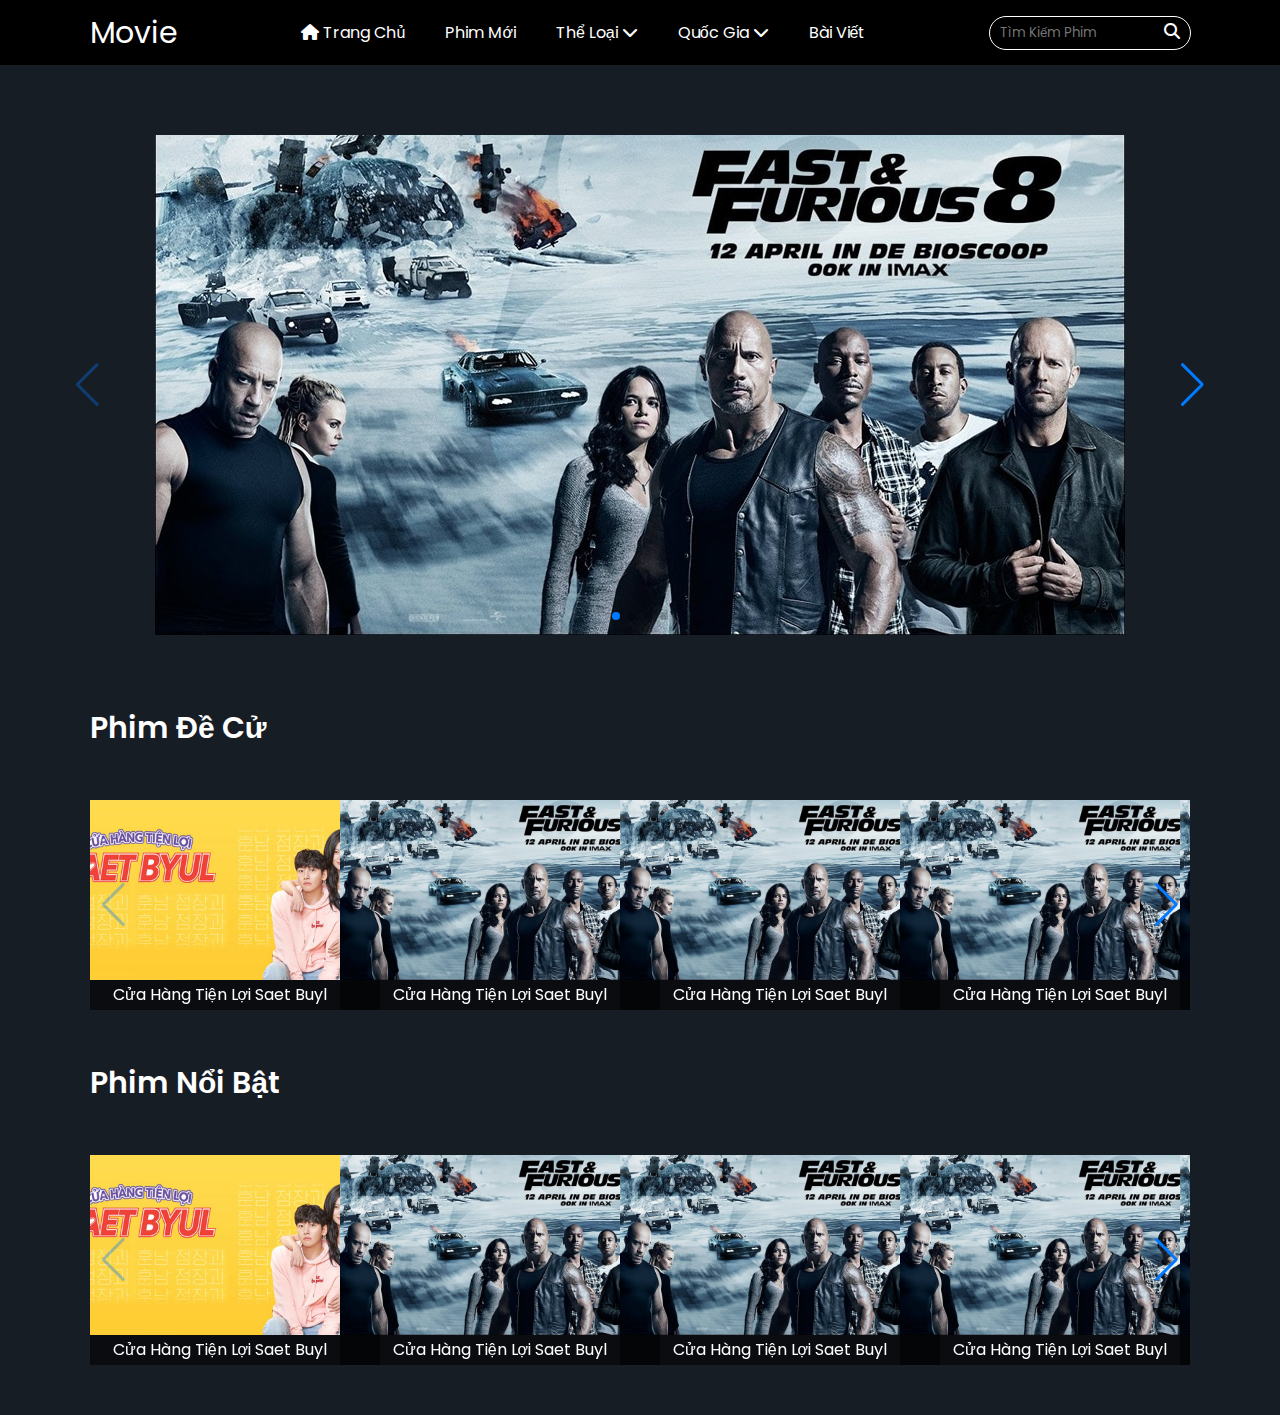
<file: index.html>
<!DOCTYPE html>
<html lang="vi">
<head>
    <meta charset="UTF-8">
    <meta name="viewport" content="width=device-width, initial-scale=1.0">
    <title>Document</title>
    <link rel="stylesheet" href="/css/style.css">
    <link rel="stylesheet" href="/css//responsive.css">
    <link rel="stylesheet" href="https://cdnjs.cloudflare.com/ajax/libs/font-awesome/6.4.2/css/all.min.css"/>
    <link rel="stylesheet" href="https://cdn.jsdelivr.net/npm/swiper@10/swiper-bundle.min.css" />
</head>
<body>
    <header id="header">
        <a id="logo" href="index.html">Movie</a>
        <nav class="navbar">
            <ul class="navbar__menu">
                <li><a href="#trangchu"><i class="fa-solid fa-house"></i> trang chủ</a></li>
                <li><a href="#phimmoi">phim mới</a></li>
                <li><a href="#theloai">thể loại <i class="fa-solid fa-chevron-down"></i></a></li>
                <li><a href="#theloai">quốc gia <i class="fa-solid fa-chevron-down"></i></a></li>
                <li><a href="news.html">bài viết</a></li>
            </ul>
        </nav>
        <div class="form">
            <form class="form__search">
                <div class="form__search-block">
                    <input class="form__search-input" type="text" placeholder="Tìm kiếm phim">
                    <i class="fa-solid fa-magnifying-glass"></i>
                </div>
            </form>
        </div>
    </header>
    <main>
        <section class="container__banner">
            <div class="swiper mySwiper">
                <div class="swiper-wrapper">
                    <div class="swiper-slide">
                        <img src="/img/banner/poster-phim-hanh-dong.jpg" alt=""
                            srcset="/img/banner/poster-phim-hanh-dong.jpg">
                    </div>
                    <div class="swiper-slide">
                        <img src="/img/banner/poster-phim-hanh-dong.jpg" alt=""
                            srcset="/img/banner/poster-phim-hanh-dong.jpg">
                    </div>
                    <div class="swiper-slide">
                        <img src="/img/banner/poster-phim-hanh-dong.jpg" alt=""
                            srcset="/img/banner/poster-phim-hanh-dong.jpg">
                    </div>
                    <div class="swiper-slide">
                        <img src="/img/banner/poster-phim-hanh-dong.jpg" alt=""
                            srcset="/img/banner/poster-phim-hanh-dong.jpg">
                    </div>
                </div>
                <div class="swiper-button-next"></div>
                <div class="swiper-button-prev"></div>
                <div class="swiper-pagination"></div>
            </div>
        </section>

        <section class="container__movie">
            <div class="container__movie-item">
                <h2 class="container__movie-phim-noi-bat" style="font-weight: 600;">Phim Đề Cử</h2>
                <div class="swiper mySlideMovie">
                    <div class="swiper-wrapper">
                        <div class="swiper-slide">
                            <a href="detail.html">
                                <div class="scale">
                                    <img src="/img/movie/1.jpg" alt=""
                                        srcset="/img/movie/1.jpg">
                                </div>
                                <div class="movie-title">
                                    <p>Cửa hàng tiện lợi Saet Buyl</p>
                                </div>
                            </a>
                        </div>
                        <div class="swiper-slide">
                            <a href="detail.html">
                                <div class="scale">
                                    <img src="/img/banner/poster-phim-hanh-dong.jpg" alt=""
                                        srcset="/img/banner/poster-phim-hanh-dong.jpg">
                                    </div>
                                <div class="movie-title">
                                    <p>Cửa hàng tiện lợi Saet Buyl</p>
                                </div>
                            </a>
                        </div>
                        <div class="swiper-slide">
                            <a href="detail.html">
                                <div class="scale">
                                    <img src="/img/banner/poster-phim-hanh-dong.jpg" alt=""
                                        srcset="/img/banner/poster-phim-hanh-dong.jpg">
                                    </div>
                                <div class="movie-title">
                                    <p>Cửa hàng tiện lợi Saet Buyl</p>
                                </div>
                            </a>
                        </div>
                        <div class="swiper-slide">
                            <a href="detail.html">
                                <div class="scale">
                                    <img src="/img/banner/poster-phim-hanh-dong.jpg" alt=""
                                        srcset="/img/banner/poster-phim-hanh-dong.jpg">
                                    </div>
                                <div class="movie-title">
                                    <p>Cửa hàng tiện lợi Saet Buyl</p>
                                </div>
                            </a>
                        </div>
                        <div class="swiper-slide">
                            <a href="detail.html">
                                <div class="scale">
                                    <img src="/img/banner/poster-phim-hanh-dong.jpg" alt=""
                                        srcset="/img/banner/poster-phim-hanh-dong.jpg">
                                    </div>
                                <div class="movie-title">
                                    <p>Cửa hàng tiện lợi Saet Buyl</p>
                                </div>
                            </a>
                        </div>
                        <div class="swiper-slide">
                            <a href="detail.html">
                                <div class="scale">
                                    <img src="/img/banner/poster-phim-hanh-dong.jpg" alt=""
                                        srcset="/img/banner/poster-phim-hanh-dong.jpg">
                                    </div>
                                <div class="movie-title">
                                    <p>Cửa hàng tiện lợi Saet Buyl</p>
                                </div>
                            </a>
                        </div>
                    </div>
                    <div class="swiper-button-next"></div>
                    <div class="swiper-button-prev"></div>
                </div>
            </div>
            <div class="container__movie-item">
                <h2 class="container__movie-phim-noi-bat" style="font-weight: 600;">Phim Nổi Bật</h2>
                <div class="swiper mySlideMovie">
                    <div class="swiper-wrapper">
                        <div class="swiper-slide">
                            <a href="detail.html">
                                <div class="scale">
                                    <img src="/img/movie/1.jpg" alt=""
                                        srcset="/img/movie/1.jpg">
                                </div>
                                <div class="movie-title">
                                    <p>Cửa hàng tiện lợi Saet Buyl</p>
                                </div>
                            </a>
                        </div>
                        <div class="swiper-slide">
                            <a href="detail.html">
                                <div class="scale">
                                    <img src="/img/banner/poster-phim-hanh-dong.jpg" alt=""
                                        srcset="/img/banner/poster-phim-hanh-dong.jpg">
                                    </div>
                                <div class="movie-title">
                                    <p>Cửa hàng tiện lợi Saet Buyl</p>
                                </div>
                            </a>
                        </div>
                        <div class="swiper-slide">
                            <a href="detail.html">
                                <div class="scale">
                                    <img src="/img/banner/poster-phim-hanh-dong.jpg" alt=""
                                        srcset="/img/banner/poster-phim-hanh-dong.jpg">
                                    </div>
                                <div class="movie-title">
                                    <p>Cửa hàng tiện lợi Saet Buyl</p>
                                </div>
                            </a>
                        </div>
                        <div class="swiper-slide">
                            <a href="detail.html">
                                <div class="scale">
                                    <img src="/img/banner/poster-phim-hanh-dong.jpg" alt=""
                                        srcset="/img/banner/poster-phim-hanh-dong.jpg">
                                    </div>
                                <div class="movie-title">
                                    <p>Cửa hàng tiện lợi Saet Buyl</p>
                                </div>
                            </a>
                        </div>
                        <div class="swiper-slide">
                            <a href="detail.html">
                                <div class="scale">
                                    <img src="/img/banner/poster-phim-hanh-dong.jpg" alt=""
                                        srcset="/img/banner/poster-phim-hanh-dong.jpg">
                                    </div>
                                <div class="movie-title">
                                    <p>Cửa hàng tiện lợi Saet Buyl</p>
                                </div>
                            </a>
                        </div>
                        <div class="swiper-slide">
                            <a href="detail.html">
                                <div class="scale">
                                    <img src="/img/banner/poster-phim-hanh-dong.jpg" alt=""
                                        srcset="/img/banner/poster-phim-hanh-dong.jpg">
                                    </div>
                                <div class="movie-title">
                                    <p>Cửa hàng tiện lợi Saet Buyl</p>
                                </div>
                            </a>
                        </div>
                    </div>
                    <div class="swiper-button-next"></div>
                    <div class="swiper-button-prev"></div>
                </div>
            </div>
        </section>
    </main>

    <script src="https://cdn.jsdelivr.net/npm/swiper@10/swiper-bundle.min.js"></script>
    <script src="/js/slide.js"></script>
    <script src="/js/movie.js"></script>
</body>
</html>
</file>
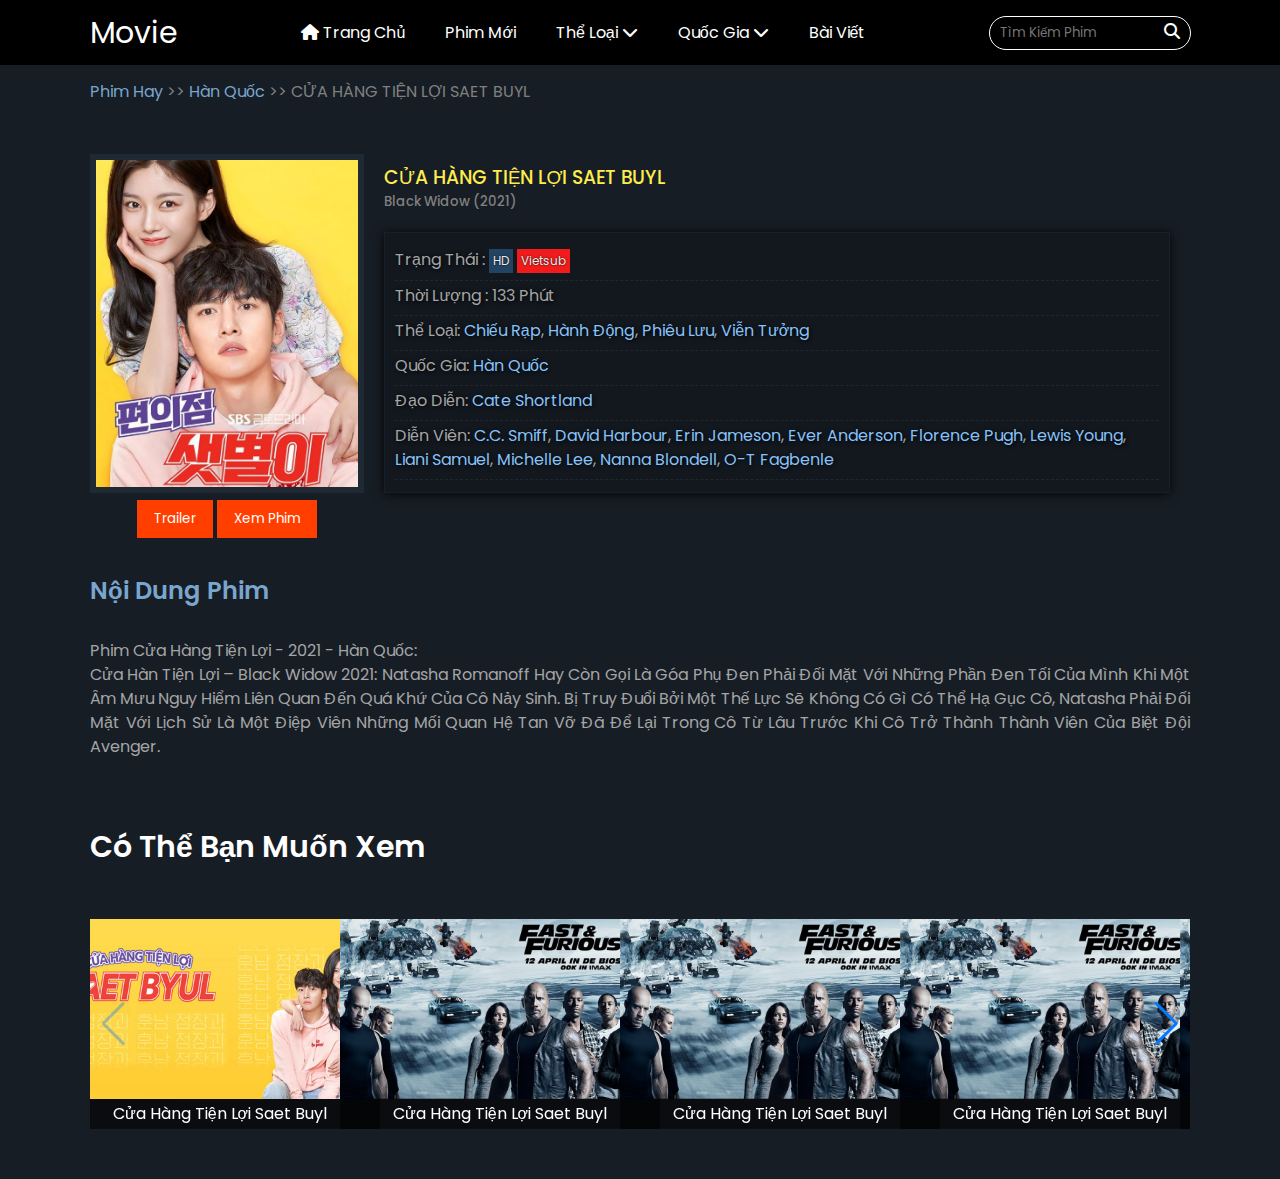
<file: detail.html>
<!DOCTYPE html>
<html lang="en">
<head>
    <meta charset="UTF-8">
    <meta name="viewport" content="width=device-width, initial-scale=1.0">
    <title>Document</title>
    <link rel="stylesheet" href="/css/style.css">
    <link rel="stylesheet" href="/css//responsive.css">
    <link rel="stylesheet" href="https://cdnjs.cloudflare.com/ajax/libs/font-awesome/6.4.2/css/all.min.css"/>
    <link rel="stylesheet" href="https://cdn.jsdelivr.net/npm/swiper@10/swiper-bundle.min.css" />
</head>
<body>
    <header id="header">
        <a id="logo" href="index.html">Movie</a>
        <nav class="navbar">
            <ul class="navbar__menu">
                <li><a href="index.html"><i class="fa-solid fa-house"></i> trang chủ</a></li>
                <li><a href="#phimmoi">phim mới</a></li>
                <li><a href="#theloai">thể loại <i class="fa-solid fa-chevron-down"></i></a></li>
                <li><a href="#theloai">quốc gia <i class="fa-solid fa-chevron-down"></i></a></li>
                <li><a href="#theloai">bài viết</a></li>
            </ul>
        </nav>
        <div class="form">
            <form class="form__search">
                <div class="form__search-block">
                    <input class="form__search-input" type="text" placeholder="Tìm kiếm phim">
                    <i class="fa-solid fa-magnifying-glass"></i>
                </div>
            </form>
        </div>
    </header>
    <main>
        <section class="container">
            <div class="container__title">
                <span style="color: #7aa6ce;">Phim Hay</span> <span style="color: gray;">>></span>
                <span style="color: #7aa6ce;">Hàn Quốc</span> <span style="color: gray;">>></span>
                <span style="color: gray;">CỬA HÀNG TIỆN LỢI SAET BUYL</span>
            </div>
            <div class="container__detail-movie">
                <div class="container__detail-img">
                    <a href="watch.html">
                        <img src="/img/movie/cua-hang-tien-loi.png" alt="">
                    </a>
                    <div class="container__detail-button" align="center">
                        <a href="trailer.html">
                            <button class="trailer"><span>Trailer</span></button>
                        </a>
                        <a href="watch.html">
                            <button class="xem-phim">
                                <span>
                                    Xem Phim
                                </span>
                            </button>
                        </a>
                    </div>
                </div>
                <div class="container__detail-title">
                    <h3 style="color: #ffed4d; font-weight: 500">CỬA HÀNG TIỆN LỢI SAET BUYL</h3>
                    <h5 style="color: gray; font-weight: 500">Black Widow (2021)</h5>
                    <ul class="list-detail">
                        <li>
                            <span>Trạng Thái</span>
                            : 
                            <span class="quanlity">HD</span>
                            <span class="episode">Vietsub</span>
                        </li>
                        <li>
                            <span>Thời Lượng</span>
                            : 133 Phút
                        </li>
                        <li>
                            <span>Thể Loại</span>: 
                            <a href="" rel="category tag">Chiếu Rạp</a>, 
                            <a href="" rel="category tag">Hành động</a>, 
                            <a href="" rel="category tag">Phiêu Lưu</a>, 
                            <a href="" rel="category tag">Viễn Tưởng</a>
                        </li>
                        <li>
                            <span>Quốc Gia</span>: 
                            <a href="">Hàn Quốc</a>
                        </li>
                        <li>
                            <span>Đạo Diễn</span>: 
                            <a href="">Cate Shortland</a>
                        </li>
                        <li>
                            <span>Diễn Viên</span>: 
                            <a href="" rel="nofollow" title="C.C. Smiff">C.C. Smiff</a>, 
                            <a href="" rel="nofollow" title="David Harbour">David Harbour</a>, 
                            <a href="" rel="nofollow" title="Erin Jameson">Erin Jameson</a>, 
                            <a href="" rel="nofollow" title="Ever Anderson">Ever Anderson</a>, 
                            <a href="" rel="nofollow" title="Florence Pugh">Florence Pugh</a>, 
                            <a href="" rel="nofollow" title="Lewis Young">Lewis Young</a>, 
                            <a href="" rel="nofollow" title="Liani Samuel">Liani Samuel</a>, 
                            <a href="" rel="nofollow" title="Michelle Lee">Michelle Lee</a>, 
                            <a href="" rel="nofollow" title="Nanna Blondell">Nanna Blondell</a>, 
                            <a href="" rel="nofollow" title="O-T Fagbenle">O-T Fagbenle</a>
                        </li>
                    </ul>
                </div>
            </div>
            <div class="container__detail-content">
                <h2>Nội Dung Phim</h2>
                <div class="content__detail-mo-ta">
                    <p>Phim Cửa Hàng Tiện Lợi - 2021 - Hàn Quốc:</p>
                    <p style="text-align: justify;">Cửa Hàn Tiện Lợi – Black Widow 2021: Natasha Romanoff hay còn gọi là Góa phụ đen phải đối mặt với những phần đen 
                        tối của mình khi một âm mưu nguy hiểm liên quan đến quá khứ của cô nảy sinh. Bị truy đuổi bởi một thế lực 
                        sẽ không có gì có thể hạ gục cô, Natasha phải đối mặt với lịch sử là một điệp viên những mối quan hệ tan 
                        vỡ đã để lại trong cô từ lâu trước khi cô trở thành thành viên của biệt đội Avenger.
                    </p>
                </div>
            </div>
        </section>
        <section class="container__movie">
            <div class="container__movie-item">
                <h2 class="container__movie-phim-noi-bat" style="font-weight: 600;">Có Thể Bạn Muốn Xem</h2>
                <div class="swiper mySlideMovie">
                    <div class="swiper-wrapper">
                        <div class="swiper-slide">
                            <a href="detail.html">
                                <div class="scale">
                                    <img src="/img/movie/1.jpg" alt=""
                                        srcset="/img/movie/1.jpg">
                                </div>
                                <div class="movie-title">
                                    <p>Cửa hàng tiện lợi Saet Buyl</p>
                                </div>
                            </a>
                        </div>
                        <div class="swiper-slide">
                            <a href="detail.html">
                                <div class="scale">
                                    <img src="/img/banner/poster-phim-hanh-dong.jpg" alt=""
                                        srcset="/img/banner/poster-phim-hanh-dong.jpg">
                                    </div>
                                <div class="movie-title">
                                    <p>Cửa hàng tiện lợi Saet Buyl</p>
                                </div>
                            </a>
                        </div>
                        <div class="swiper-slide">
                            <a href="detail.html">
                                <div class="scale">
                                    <img src="/img/banner/poster-phim-hanh-dong.jpg" alt=""
                                        srcset="/img/banner/poster-phim-hanh-dong.jpg">
                                    </div>
                                <div class="movie-title">
                                    <p>Cửa hàng tiện lợi Saet Buyl</p>
                                </div>
                            </a>
                        </div>
                        <div class="swiper-slide">
                            <a href="detail.html">
                                <div class="scale">
                                    <img src="/img/banner/poster-phim-hanh-dong.jpg" alt=""
                                        srcset="/img/banner/poster-phim-hanh-dong.jpg">
                                    </div>
                                <div class="movie-title">
                                    <p>Cửa hàng tiện lợi Saet Buyl</p>
                                </div>
                            </a>
                        </div>
                        <div class="swiper-slide">
                            <a href="detail.html">
                                <div class="scale">
                                    <img src="/img/banner/poster-phim-hanh-dong.jpg" alt=""
                                        srcset="/img/banner/poster-phim-hanh-dong.jpg">
                                    </div>
                                <div class="movie-title">
                                    <p>Cửa hàng tiện lợi Saet Buyl</p>
                                </div>
                            </a>
                        </div>
                        <div class="swiper-slide">
                            <a href="detail.html">
                                <div class="scale">
                                    <img src="/img/banner/poster-phim-hanh-dong.jpg" alt=""
                                        srcset="/img/banner/poster-phim-hanh-dong.jpg">
                                    </div>
                                <div class="movie-title">
                                    <p>Cửa hàng tiện lợi Saet Buyl</p>
                                </div>
                            </a>
                        </div>
                    </div>
                    <div class="swiper-button-next"></div>
                    <div class="swiper-button-prev"></div>
                </div>
            </div>
        </section>
    </main>

    <script src="https://cdn.jsdelivr.net/npm/swiper@10/swiper-bundle.min.js"></script>
    <script src="/js/slide.js"></script>
    <script src="/js/movie.js"></script>
</body>
</html>
</file>
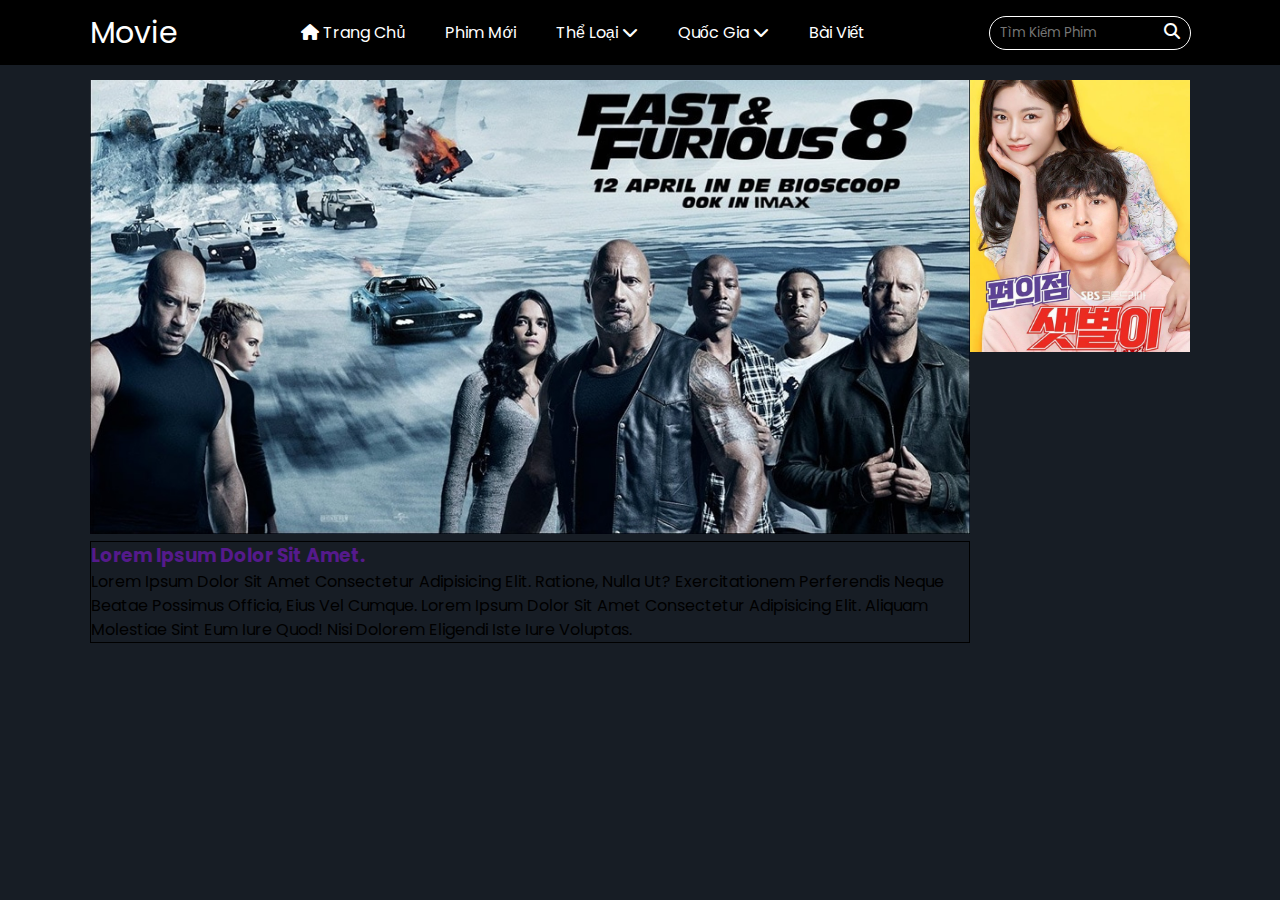
<file: detail_new.html>
<!DOCTYPE html>
<html lang="en">
<head>
    <meta charset="UTF-8">
    <meta name="viewport" content="width=device-width, initial-scale=1.0">
    <title>Document</title>
    <link rel="stylesheet" href="/css/style.css">
    <link rel="stylesheet" href="/css//responsive.css">
    <link rel="stylesheet" href="https://cdnjs.cloudflare.com/ajax/libs/font-awesome/6.4.2/css/all.min.css"/>
    <link rel="stylesheet" href="https://cdn.jsdelivr.net/npm/swiper@10/swiper-bundle.min.css" />
</head>
<body>
    <header id="header">
        <a id="logo" href="index.html">Movie</a>
        <nav class="navbar">
            <ul class="navbar__menu">
                <li><a href="#trangchu"><i class="fa-solid fa-house"></i> trang chủ</a></li>
                <li><a href="#phimmoi">phim mới</a></li>
                <li><a href="#theloai">thể loại <i class="fa-solid fa-chevron-down"></i></a></li>
                <li><a href="#theloai">quốc gia <i class="fa-solid fa-chevron-down"></i></a></li>
                <li><a href="#theloai">bài viết</a></li>
            </ul>
        </nav>
        <div class="form">
            <form class="form__search">
                <div class="form__search-block">
                    <input class="form__search-input" type="text" placeholder="Tìm kiếm phim">
                    <i class="fa-solid fa-magnifying-glass"></i>
                </div>
            </form>
        </div>
    </header>
    <main>
        <section class="container">
            <div class="container__wrapper">
                <div class="container__detail__new-item-left">
                    <div class="container__detail__new-item-left-img">
                        <img src="/img/banner/poster-phim-hanh-dong.jpg" alt="">
                    </div>
                    <div class="border-content" style="border: 1px solid #000">
                        <div class="container__detail__new-title">
                            <h3>
                                <a href="">Lorem ipsum dolor sit amet.</a>
                            </h3>
                        </div>
                        <div class="container__detail__new-description">
                            <p>Lorem ipsum dolor sit amet consectetur adipisicing elit. Ratione, nulla ut? Exercitationem perferendis 
                                neque beatae possimus officia, eius vel cumque.
                                Lorem ipsum dolor sit amet consectetur adipisicing elit. Aliquam molestiae sint eum iure quod! Nisi 
                                dolorem eligendi iste iure voluptas.
                            </p>
                        </div>
                    </div>
                </div>
                <div class="container__detail__new-item-right">
                    <div class="container__detail__new-item-right-img">
                        <img src="/img/movie/cua-hang-tien-loi.png" alt="">
                    </div>
                </div>
            </div>
        </section>
    </main>
</body>
</html>
</file>
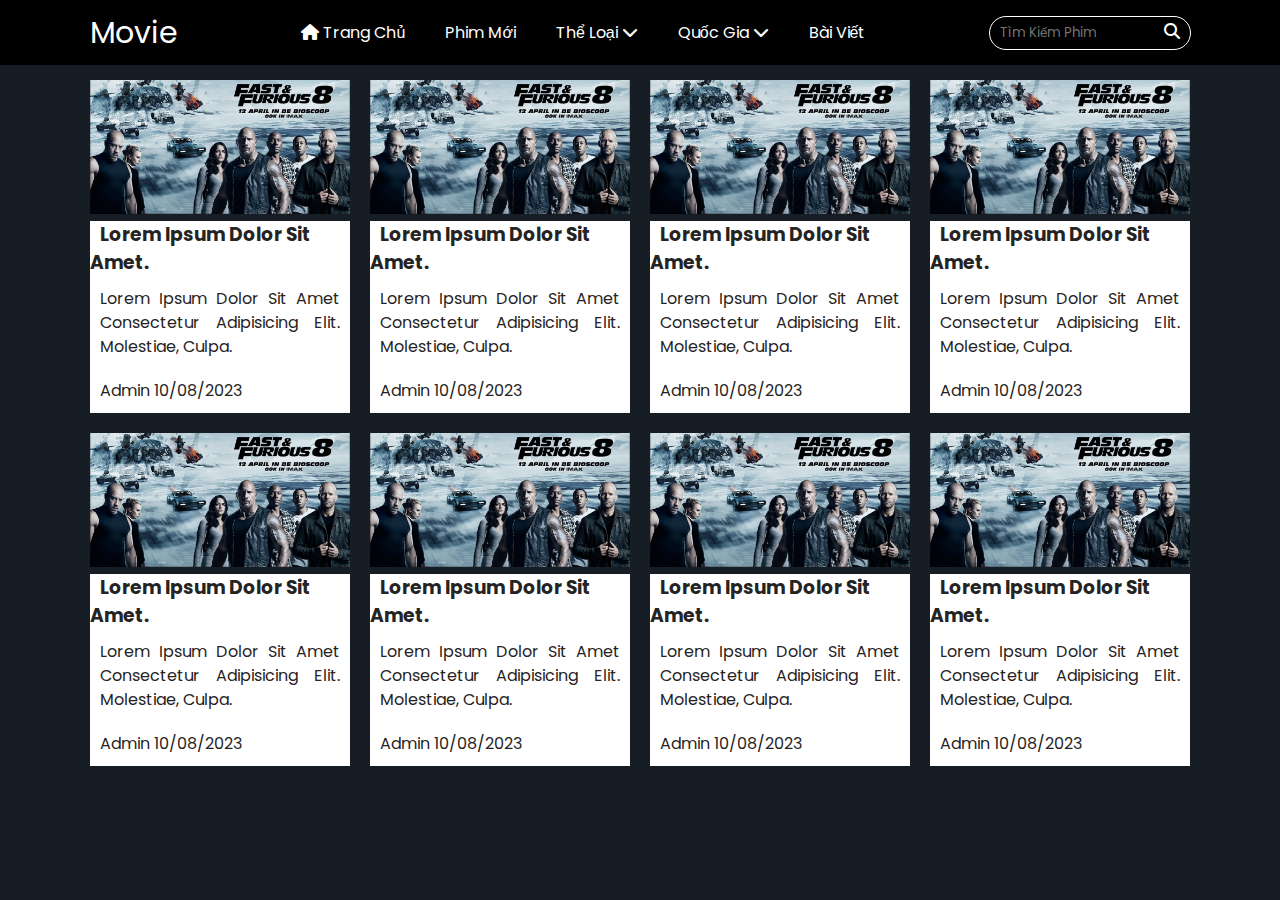
<file: news.html>
<!DOCTYPE html>
<html lang="en">
<head>
    <meta charset="UTF-8">
    <meta name="viewport" content="width=device-width, initial-scale=1.0">
    <title>Document</title>
    <link rel="stylesheet" href="/css/style.css">
    <link rel="stylesheet" href="/css//responsive.css">
    <link rel="stylesheet" href="https://cdnjs.cloudflare.com/ajax/libs/font-awesome/6.4.2/css/all.min.css"/>
    <link rel="stylesheet" href="https://cdn.jsdelivr.net/npm/swiper@10/swiper-bundle.min.css" />
</head>
<body>
    <header id="header">
        <a id="logo" href="index.html">Movie</a>
        <nav class="navbar">
            <ul class="navbar__menu">
                <li><a href="#trangchu"><i class="fa-solid fa-house"></i> trang chủ</a></li>
                <li><a href="#phimmoi">phim mới</a></li>
                <li><a href="#theloai">thể loại <i class="fa-solid fa-chevron-down"></i></a></li>
                <li><a href="#theloai">quốc gia <i class="fa-solid fa-chevron-down"></i></a></li>
                <li><a href="#theloai">bài viết</a></li>
            </ul>
        </nav>
        <div class="form">
            <form class="form__search">
                <div class="form__search-block">
                    <input class="form__search-input" type="text" placeholder="Tìm kiếm phim">
                    <i class="fa-solid fa-magnifying-glass"></i>
                </div>
            </form>
        </div>
    </header>
    <main>
        <section class="container">
            <div class="container__new">
                <div class="container__new-item">
                    <div class="container__new-img">
                        <img src="/img/banner/poster-phim-hanh-dong.jpg" alt="">
                    </div>
                    <div class="backgr">
                        <div class="container__new-title">
                            <h3 class="title">
                                <a href="detail_new.html">
                                    Lorem ipsum dolor sit amet.
                                </a> 
                            </h3>
                        </div>
                        <div class="container__new-description">
                            <p class="description">
                                Lorem ipsum dolor sit amet consectetur adipisicing elit. Molestiae, culpa.
                            </p>
                        </div>
                        <div class="container__new-admin">
                            <span>Admin</span>
                            <span>10/08/2023</span>
                        </div>
                    </div>
                </div>
                <div class="container__new-item">
                    <div class="container__new-img">
                        <img src="/img/banner/poster-phim-hanh-dong.jpg" alt="">
                    </div>
                    <div class="backgr">
                        <div class="container__new-title">
                            <h3 class="title">
                                <a href="">
                                    Lorem ipsum dolor sit amet.
                                </a> 
                            </h3>
                        </div>
                        <div class="container__new-description">
                            <p class="description">
                                Lorem ipsum dolor sit amet consectetur adipisicing elit. Molestiae, culpa.
                            </p>
                        </div>
                        <div class="container__new-admin">
                            <span>Admin</span>
                            <span>10/08/2023</span>
                        </div>
                    </div>
                </div>
                <div class="container__new-item">
                    <div class="container__new-img">
                        <img src="/img/banner/poster-phim-hanh-dong.jpg" alt="">
                    </div>
                    <div class="backgr">
                        <div class="container__new-title">
                            
                            <h3 class="title">
                                <a href="">
                                    Lorem ipsum dolor sit amet.
                                </a> 
                            </h3>
                        </div>
                        <div class="container__new-description">
                            <p class="description">
                                Lorem ipsum dolor sit amet consectetur adipisicing elit. Molestiae, culpa.
                            </p>
                        </div>
                        <div class="container__new-admin">
                            <span>Admin</span>
                            <span>10/08/2023</span>
                        </div>
                    </div>
                </div>
                <div class="container__new-item">
                    <div class="container__new-img">
                        <img src="/img/banner/poster-phim-hanh-dong.jpg" alt="">
                    </div>
                    <div class="backgr">
                        <div class="container__new-title">
                            
                            <h3 class="title">
                                <a href="">
                                    Lorem ipsum dolor sit amet.
                                </a> 
                            </h3>
                        </div>
                        <div class="container__new-description">
                            <p class="description">
                                Lorem ipsum dolor sit amet consectetur adipisicing elit. Molestiae, culpa.
                            </p>
                        </div>
                        <div class="container__new-admin">
                            <span>Admin</span>
                            <span>10/08/2023</span>
                        </div>
                    </div>
                </div>
                <div class="container__new-item">
                    <div class="container__new-img">
                        <img src="/img/banner/poster-phim-hanh-dong.jpg" alt="">
                    </div>
                    <div class="backgr">
                        <div class="container__new-title">
                            
                            <h3 class="title">
                                <a href="">
                                    Lorem ipsum dolor sit amet.
                                </a> 
                            </h3>
                        </div>
                        <div class="container__new-description">
                            <p class="description">
                                Lorem ipsum dolor sit amet consectetur adipisicing elit. Molestiae, culpa.
                            </p>
                        </div>
                        <div class="container__new-admin">
                            <span>Admin</span>
                            <span>10/08/2023</span>
                        </div>
                    </div>
                </div>
                <div class="container__new-item">
                    <div class="container__new-img">
                        <img src="/img/banner/poster-phim-hanh-dong.jpg" alt="">
                    </div>
                    <div class="backgr">
                        <div class="container__new-title">
                            
                            <h3 class="title">
                                <a href="">
                                    Lorem ipsum dolor sit amet.
                                </a> 
                            </h3>
                        </div>
                        <div class="container__new-description">
                            <p class="description">
                                Lorem ipsum dolor sit amet consectetur adipisicing elit. Molestiae, culpa.
                            </p>
                        </div>
                        <div class="container__new-admin">
                            <span>Admin</span>
                            <span>10/08/2023</span>
                        </div>
                    </div>
                </div>
                <div class="container__new-item">
                    <div class="container__new-img">
                        <img src="/img/banner/poster-phim-hanh-dong.jpg" alt="">
                    </div>
                    <div class="backgr">
                        <div class="container__new-title">
                            
                            <h3 class="title">
                                
                                <a href="">
                                    Lorem ipsum dolor sit amet.
                                </a> 
                            </h3>
                        </div>
                        <div class="container__new-description">
                            <p class="description">
                                Lorem ipsum dolor sit amet consectetur adipisicing elit. Molestiae, culpa.
                            </p>
                        </div>
                        <div class="container__new-admin">
                            <span>Admin</span>
                            <span>10/08/2023</span>
                        </div>
                    </div>
                </div>
                <div class="container__new-item">
                    <div class="container__new-img">
                        <img src="/img/banner/poster-phim-hanh-dong.jpg" alt="">
                    </div>
                    <div class="backgr">
                        <div class="container__new-title">
                            
                            <h3 class="title">
                                <a href="">
                                    Lorem ipsum dolor sit amet.
                                </a> 
                            </h3>
                        </div>
                        <div class="container__new-description">
                            <p class="description">
                                Lorem ipsum dolor sit amet consectetur adipisicing elit. Molestiae, culpa.
                            </p>
                        </div>
                        <div class="container__new-admin">
                            <span>Admin</span>
                            <span>10/08/2023</span>
                        </div>
                    </div>
                </div>
            </div>
        </section>
    </main>
</body>
</html>
</file>
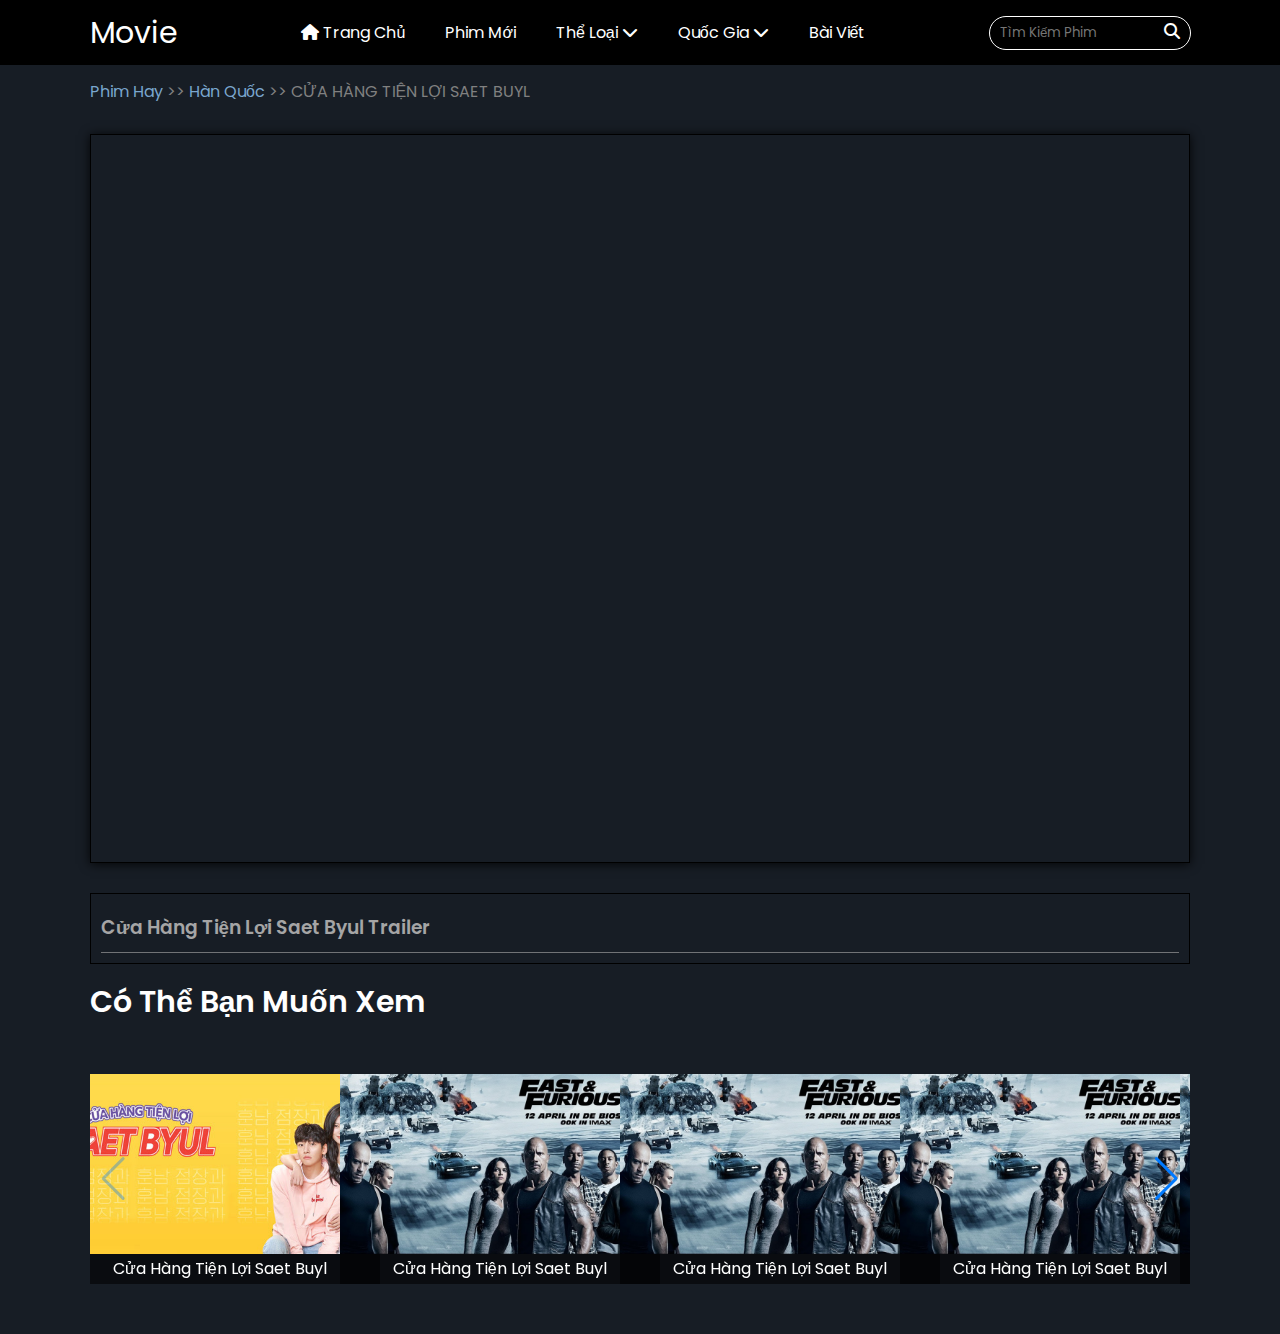
<file: trailer.html>
<!DOCTYPE html>
<html lang="en">
<head>
    <meta charset="UTF-8">
    <meta name="viewport" content="width=device-width, initial-scale=1.0">
    <title>Document</title>
    <link rel="stylesheet" href="/css/style.css">
    <link rel="stylesheet" href="/css//responsive.css">
    <link rel="stylesheet" href="https://cdnjs.cloudflare.com/ajax/libs/font-awesome/6.4.2/css/all.min.css"/>
    <link rel="stylesheet" href="https://cdn.jsdelivr.net/npm/swiper@10/swiper-bundle.min.css" />
</head>
<body>
    <header id="header">
        <a id="logo" href="index.html">Movie</a>
        <nav class="navbar">
            <ul class="navbar__menu">
                <li><a href="index.html"><i class="fa-solid fa-house"></i> trang chủ</a></li>
                <li><a href="#phimmoi">phim mới</a></li>
                <li><a href="#theloai">thể loại <i class="fa-solid fa-chevron-down"></i></a></li>
                <li><a href="#theloai">quốc gia <i class="fa-solid fa-chevron-down"></i></a></li>
                <li><a href="#theloai">bài viết</a></li>
            </ul>
        </nav>
        <div class="form">
            <form class="form__search">
                <div class="form__search-block">
                    <input class="form__search-input" type="text" placeholder="Tìm kiếm phim">
                    <i class="fa-solid fa-magnifying-glass"></i>
                </div>
            </form>
        </div>
    </header>
    <main>
        <section class="container">
            <div class="container__title">
                <span style="color: #7aa6ce;">Phim Hay</span> <span style="color: gray;">>></span>
                <span style="color: #7aa6ce;">Hàn Quốc</span> <span style="color: gray;">>></span>
                <span style="color: gray;">CỬA HÀNG TIỆN LỢI SAET BUYL</span>
            </div>
            <div class="container__watch">
                <iframe width="100%" height="700" src="https://www.youtube.com/embed/r958O404e4U" 
                    title="YouTube video player" frameborder="0" 
                    allow="accelerometer; autoplay; clipboard-write; encrypted-media; gyroscope; picture-in-picture" 
                    allowfullscreen>
                </iframe>
            </div>
            <div class="container__watch-title">
                <h3 style="font-weight: 600; ">
                    <a style="color: #a5a5a5;" href="watch.html">Cửa Hàng Tiện Lợi Saet Byul Trailer</a>
                </h3>
            </div>
        </section>
        <section class="container__movie">
            <div class="container__movie-item">
                <h2 class="container__movie-phim-noi-bat" style="font-weight: 600;">Có Thể Bạn Muốn Xem</h2>
                <div class="swiper mySlideMovie">
                    <div class="swiper-wrapper">
                        <div class="swiper-slide">
                            <a href="detail.html">
                                <div class="scale">
                                    <img src="/img/movie/1.jpg" alt=""
                                        srcset="/img/movie/1.jpg">
                                </div>
                                <div class="movie-title">
                                    <p>Cửa hàng tiện lợi Saet Buyl</p>
                                </div>
                            </a>
                        </div>
                        <div class="swiper-slide">
                            <a href="detail.html">
                                <div class="scale">
                                    <img src="/img/banner/poster-phim-hanh-dong.jpg" alt=""
                                        srcset="/img/banner/poster-phim-hanh-dong.jpg">
                                    </div>
                                <div class="movie-title">
                                    <p>Cửa hàng tiện lợi Saet Buyl</p>
                                </div>
                            </a>
                        </div>
                        <div class="swiper-slide">
                            <a href="detail.html">
                                <div class="scale">
                                    <img src="/img/banner/poster-phim-hanh-dong.jpg" alt=""
                                        srcset="/img/banner/poster-phim-hanh-dong.jpg">
                                    </div>
                                <div class="movie-title">
                                    <p>Cửa hàng tiện lợi Saet Buyl</p>
                                </div>
                            </a>
                        </div>
                        <div class="swiper-slide">
                            <a href="detail.html">
                                <div class="scale">
                                    <img src="/img/banner/poster-phim-hanh-dong.jpg" alt=""
                                        srcset="/img/banner/poster-phim-hanh-dong.jpg">
                                    </div>
                                <div class="movie-title">
                                    <p>Cửa hàng tiện lợi Saet Buyl</p>
                                </div>
                            </a>
                        </div>
                        <div class="swiper-slide">
                            <a href="detail.html">
                                <div class="scale">
                                    <img src="/img/banner/poster-phim-hanh-dong.jpg" alt=""
                                        srcset="/img/banner/poster-phim-hanh-dong.jpg">
                                    </div>
                                <div class="movie-title">
                                    <p>Cửa hàng tiện lợi Saet Buyl</p>
                                </div>
                            </a>
                        </div>
                        <div class="swiper-slide">
                            <a href="detail.html">
                                <div class="scale">
                                    <img src="/img/banner/poster-phim-hanh-dong.jpg" alt=""
                                        srcset="/img/banner/poster-phim-hanh-dong.jpg">
                                    </div>
                                <div class="movie-title">
                                    <p>Cửa hàng tiện lợi Saet Buyl</p>
                                </div>
                            </a>
                        </div>
                    </div>
                    <div class="swiper-button-next"></div>
                    <div class="swiper-button-prev"></div>
                </div>
            </div>
        </section>
    </main>
    <script src="https://cdn.jsdelivr.net/npm/swiper@10/swiper-bundle.min.js"></script>
    <script src="/js/slide.js"></script>
    <script src="/js/movie.js"></script>
</body>
</html>
</file>
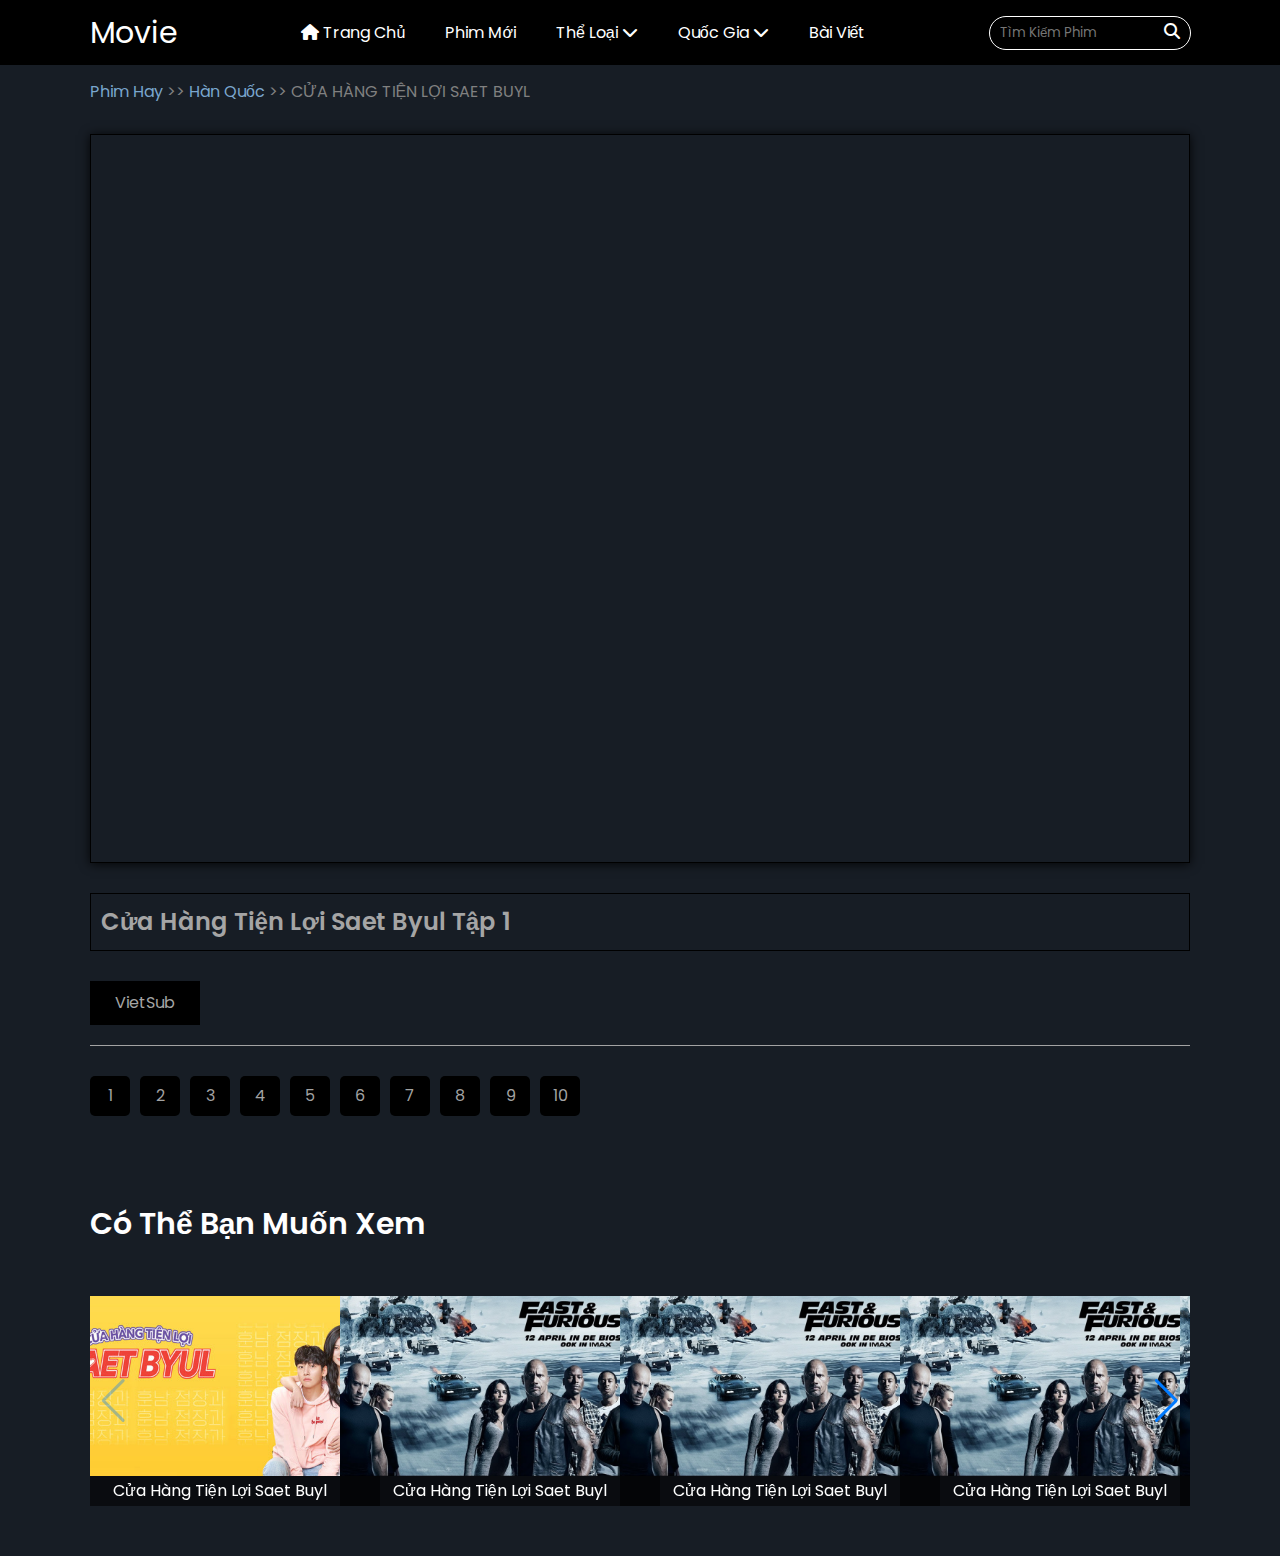
<file: watch.html>
<!DOCTYPE html>
<html lang="en">
<head>
    <meta charset="UTF-8">
    <meta name="viewport" content="width=device-width, initial-scale=1.0">
    <title>Document</title>
    <link rel="stylesheet" href="/css/style.css">
    <link rel="stylesheet" href="/css//responsive.css">
    <link rel="stylesheet" href="https://cdnjs.cloudflare.com/ajax/libs/font-awesome/6.4.2/css/all.min.css"/>
    <link rel="stylesheet" href="https://cdn.jsdelivr.net/npm/swiper@10/swiper-bundle.min.css" />
</head>
<body>
    <header id="header">
        <a id="logo" href="index.html">Movie</a>
        <nav class="navbar">
            <ul class="navbar__menu">
                <li><a href="index.html"><i class="fa-solid fa-house"></i> trang chủ</a></li>
                <li><a href="#phimmoi">phim mới</a></li>
                <li><a href="#theloai">thể loại <i class="fa-solid fa-chevron-down"></i></a></li>
                <li><a href="#theloai">quốc gia <i class="fa-solid fa-chevron-down"></i></a></li>
                <li><a href="#theloai">bài viết</a></li>
            </ul>
        </nav>
        <div class="form">
            <form class="form__search">
                <div class="form__search-block">
                    <input class="form__search-input" type="text" placeholder="Tìm kiếm phim">
                    <i class="fa-solid fa-magnifying-glass"></i>
                </div>
            </form>
        </div>
    </header>
    <main>
        <section class="container">
            <div class="container__title">
                <span style="color: #7aa6ce;">Phim Hay</span> <span style="color: gray;">>></span>
                <span style="color: #7aa6ce;">Hàn Quốc</span> <span style="color: gray;">>></span>
                <span style="color: gray;">CỬA HÀNG TIỆN LỢI SAET BUYL</span>
            </div>
            <div class="container__watch">
                <iframe width="100%" height="700" src="https://aa.opstream6.com/share/acaa23f71f963e96c8847585e71352d6" 
                    title="YouTube video player" frameborder="0" 
                    allow="accelerometer; autoplay; clipboard-write; encrypted-media; gyroscope; picture-in-picture" 
                    allowfullscreen>
                </iframe>
            </div>
            <div class="container__watch-title">
                <h2 style="font-weight: 600; ">
                    <a style="color: #a5a5a5;" href="watch.html">Cửa Hàng Tiện Lợi Saet Byul Tập 1</a>
                </h2>
            </div>
            <div class="container__row">
                <div class="container__watch-tap-phim">
                    <div class="viet-sub">
                        <span>VietSub</span>
                    </div>
                </div>
            </div>
            <div class="container__watch_list-tap-phim">
                <div class="container__watch-item">
                    <span>1</span>
                </div>
                <div class="container__watch-item">
                    <span>2</span>
                </div>
                <div class="container__watch-item">
                    <span>3</span>
                </div>
                <div class="container__watch-item">
                    <span>4</span>
                </div>
                <div class="container__watch-item">
                    <span>5</span>
                </div>
                <div class="container__watch-item">
                    <span>6</span>
                </div>
                <div class="container__watch-item">
                    <span>7</span>
                </div>
                <div class="container__watch-item">
                    <span>8</span>
                </div>
                <div class="container__watch-item">
                    <span>9</span>
                </div>
                <div class="container__watch-item">
                    <span>10</span>
                </div>
            </div>
        </section>
        <section class="container__movie">
            <div class="container__movie-item">
                <h2 class="container__movie-phim-noi-bat" style="font-weight: 600;">Có Thể Bạn Muốn Xem</h2>
                <div class="swiper mySlideMovie">
                    <div class="swiper-wrapper">
                        <div class="swiper-slide">
                            <a href="detail.html">
                                <div class="scale">
                                    <img src="/img/movie/1.jpg" alt=""
                                        srcset="/img/movie/1.jpg">
                                </div>
                                <div class="movie-title">
                                    <p>Cửa hàng tiện lợi Saet Buyl</p>
                                </div>
                            </a>
                        </div>
                        <div class="swiper-slide">
                            <a href="detail.html">
                                <div class="scale">
                                    <img src="/img/banner/poster-phim-hanh-dong.jpg" alt=""
                                        srcset="/img/banner/poster-phim-hanh-dong.jpg">
                                    </div>
                                <div class="movie-title">
                                    <p>Cửa hàng tiện lợi Saet Buyl</p>
                                </div>
                            </a>
                        </div>
                        <div class="swiper-slide">
                            <a href="detail.html">
                                <div class="scale">
                                    <img src="/img/banner/poster-phim-hanh-dong.jpg" alt=""
                                        srcset="/img/banner/poster-phim-hanh-dong.jpg">
                                    </div>
                                <div class="movie-title">
                                    <p>Cửa hàng tiện lợi Saet Buyl</p>
                                </div>
                            </a>
                        </div>
                        <div class="swiper-slide">
                            <a href="detail.html">
                                <div class="scale">
                                    <img src="/img/banner/poster-phim-hanh-dong.jpg" alt=""
                                        srcset="/img/banner/poster-phim-hanh-dong.jpg">
                                    </div>
                                <div class="movie-title">
                                    <p>Cửa hàng tiện lợi Saet Buyl</p>
                                </div>
                            </a>
                        </div>
                        <div class="swiper-slide">
                            <a href="detail.html">
                                <div class="scale">
                                    <img src="/img/banner/poster-phim-hanh-dong.jpg" alt=""
                                        srcset="/img/banner/poster-phim-hanh-dong.jpg">
                                    </div>
                                <div class="movie-title">
                                    <p>Cửa hàng tiện lợi Saet Buyl</p>
                                </div>
                            </a>
                        </div>
                        <div class="swiper-slide">
                            <a href="detail.html">
                                <div class="scale">
                                    <img src="/img/banner/poster-phim-hanh-dong.jpg" alt=""
                                        srcset="/img/banner/poster-phim-hanh-dong.jpg">
                                    </div>
                                <div class="movie-title">
                                    <p>Cửa hàng tiện lợi Saet Buyl</p>
                                </div>
                            </a>
                        </div>
                    </div>
                    <div class="swiper-button-next"></div>
                    <div class="swiper-button-prev"></div>
                </div>
            </div>
        </section>
    </main>

    <script src="https://cdn.jsdelivr.net/npm/swiper@10/swiper-bundle.min.js"></script>
    <script src="/js/slide.js"></script>
    <script src="/js/movie.js"></script>
</body>
</html>
</file>
<file: css/style.css>
@import url('https://fonts.googleapis.com/css2?family=Poppins:wght@300;400;500;600;700&display=swap');

* {
    font-family: 'Poppins', sans-serif;
    margin: 0; padding: 0;
    box-sizing: border-box;
    text-decoration: none;
    text-transform: capitalize;
    list-style: none;
    border: none;
    outline: none;
}
html {
    scroll-behavior: smooth;
    font-size: 62.5%;
    overflow-x: hidden;
    line-height: 1.5;
}
body {
    background-color: #171D25;
    font-size: 1.6rem;
}
/* header */
#header {
    width: 100%;
    display: flex;
    justify-content: space-between;
    align-items: center;
    background-color: #000;
    padding: 1rem 9rem;
}
#header #logo {
    color: #fff;
    font-size: 3rem;
}
#header .navbar .navbar__menu {
    display: flex;
    justify-content: center;
    align-items: center;
    position: relative;
}
#header .navbar .navbar__menu .navbar__menu-sub {
    min-width: 200px;
    position: absolute;
}
#header .navbar .navbar__menu .navbar__menu-sub li a {
    display: block;
}
#header .navbar .navbar__menu li {
    display: inline-block;
}
#header .navbar .navbar__menu li a {
    color: #fff;
    font-size: 1.6rem;
    padding: 1.5rem 20px;
}
#header .navbar .navbar__menu li:hover a {
    color: #ff0000;
    transition: .3s linear;
}
#header .form .form__search {
    position: relative;
    display: flex; 
    align-items: center;
}
#header .form .form__search .form__search-block .form__search-input {
    width: 200px;
    padding: .6rem 10px;
    border-radius: 999px;
    background-color: transparent;
    outline: 1px solid #fff;
    color: #fff;
}
#header .form .form__search .form__search-block i {
    position: absolute;
    right: 10px;
    font-size: 1.6rem;
    bottom: 1rem;
    color: #fff;
    cursor: pointer;
}
#header .form .form__search .form__search-block i:hover {
    color: #ff0000;
    transition: .3s linear;
}
/* banner */
.swiper {
    width: 90%;
    height: 100%;
    margin: 7rem 0;
}
.swiper-slide {
    text-align: center;
    display: flex;
    justify-content: center;
    align-items: center;
}
.swiper-slide img {
    display: block;
    width: 100%;
    height: 500px;
    object-fit: contain;
}
/* movie */
main .container__movie-item {
    padding: 0 9rem;
}
main .container__movie-item h2 {
    color: #fff;
    font-size: 3rem;
}
main .container__movie .swiper {
    width: 100%;
    height: 100%;
    margin: 5rem 0;
}
main .container__movie .swiper-wrapper .swiper-slide {
    text-align: center;
    display: flex;
    justify-content: center;
    align-items: center;
}
main .container__movie .swiper-wrapper .swiper-slide a .scale {
    width: 32rem;
    height: 18rem;
    overflow: hidden;
}
main .container__movie .swiper-wrapper .swiper-slide a img {
    display: block;
    width: 100%;
    height: 100%;
    object-fit: cover;
    transition: transform 400ms;
}
main .container__movie .swiper-wrapper .swiper-slide a .scale:hover img {
    transform: scale(1.2);
}
main .container__movie .swiper-wrapper .swiper-slide a .movie-title {
    position: relative;
    width: 100%;
    height: 100%;
    background-color: #0000008f;
    padding: 15px;
    display: flex;
    justify-content: center;
    align-items: center;
}
main .container__movie .swiper-wrapper .swiper-slide a .movie-title p {
    color: #fff;
    position: absolute;
    bottom: 0;
    top: 0;
    display: flex;
    align-items: center;
}
/* detail.html */
.container {
    padding: 1.5rem 9rem;
}
.container .container__detail-movie {
    margin: 5rem 0;
    display: flex;
}
.container .container__detail-movie .container__detail-img {
    margin-bottom: 3rem;
    max-width: 274px;
    max-height: 339px;
}
.container .container__detail-movie img {
    width: 100%;
    height: 100%;
    border: 6px solid #1f2933;
}
.container .container__detail-title {
    padding: 1rem 2rem;
}
.container .container__detail-title .list-detail {
    width: 100%;
    border: 1px solid #14212d;
    padding: 12px 10px;
    background: #00000026;
    text-shadow: 1px 1px 4px #000;
    box-shadow: inset 0 1px 1px transparent, 0 1px 10px rgba(0,0,0,.86);
    color: #a5a5a5;
    margin: 2rem 0;
}
.container .container__detail-title .list-detail li {
    border-bottom: 1px dashed rgba(146,146,146,.125);
    padding-bottom: 7px;
    padding-top: 3px;
}
.container .container__detail-title .list-detail li span.quanlity {
    color: #ebebeb;
    text-shadow: 0 0 0.15em #000;
    text-decoration: none;
    display: inline-block;
    background: radial-gradient(#224361,#224361);
    padding: 3px 4px;
    font-size: 12px;
}
.container .container__detail-title .list-detail li span.episode {
    color: #ebebeb;
    text-shadow: 0 0 0.15em #000;
    text-decoration: none;
    display: inline-block;
    background: #f11b1b;
    padding: 3px 4px;
    font-size: 12px;
}
.container .container__detail-title .list-detail li a {
    color: #87c3f9;
}
.container .container__detail-title .list-detail li a:hover {
    color: #337ab7;
    transition: .3s linear;
}
.container .container__detail-content {
    margin-bottom: 5rem;
}
.container .container__detail-content h2 {
    color: #7aa6ce;
    font-weight: 600;
    margin-bottom: 3rem;
}
.container .container__detail-content .content__detail-mo-ta p {
    color: #a5a5a5;
}
.container .container__detail-button button {
    padding: 8px 16px;
    border: 1px solid #ff3e00;
    color: #fff;
    position: relative;
    display: inline-block;
    cursor: pointer;
}
.container .container__detail-button span {
    position: relative;
    z-index: 3;
}
.container .container__detail-button button:hover::before {
    transform: scaleY(0);
}
.container .container__detail-button button:hover::after {
    transform: scaleX(0);
}
.container .container__detail-button button {
    color: #fff;
    transition: all 0.3s ease-in-out;
}
.container .container__detail-button button:hover {
    color: #ff3e00;
    transition: all 0.3s ease-in-out;
}
.container .container__detail-button button::before {
    content: '';
    position: absolute;
    top: 0;
    left: 0;
    width: 100%;
    height: 100%;
    background-color: #ff3e00;
    transition: all 0.3s ease-in-out;
    transform: scaleY(1);
}
.container .container__detail-button button::after {
    content: '';
    position: absolute;
    left: 0;
    top: 0;
    width: 100%;
    height: 100%;
    background-color: #ff3e00;
    transition: all 0.3s ease-in-out;
    transform: scaleX(1);
}
.container .container__detail-button .xem-phim span a:hover {
    color: #ff3e00;
}
/* watch xem phim */
.container .container__row {
    border-bottom: 1px solid #a3a3a3;
    margin: 3rem 0;
}
.container .container__watch {
    margin: 3rem 0;
    border: 1px solid #000;
    padding: 10px;
    box-shadow: inset 0 1px 1px transparent, 0 1px 10px rgba(0,0,0,.86);
}
.container .container__watch-title {
    border: 1px solid #000;
    padding: 10px;
}
.container .container__watch-title h3 {
    padding: 10px 0;
    border-bottom: 1px solid #a5a5a5a2;
    transition: all .3s;
}
.container .container__watch-tap-phim {
    width: 10%;
    margin: 2rem 0;
    background-color: #000;
    display: flex;
    justify-content: center;
    align-items: center;
}
.container .container__watch-tap-phim .viet-sub span {
    display: block;
    padding: 10px 0;
    color: #a5a5a5;
}
.container .container__watch_list-tap-phim {
    display: flex;
    margin-bottom: 5rem;
}
.container .container__watch_list-tap-phim .container__watch-item {
    width: 40px;
    height: 40px;
    background-color: #000;
    display: flex;
    justify-content: center;
    align-items: center;
    cursor: pointer;
    margin: 0 10px 20px 0;
    border-radius: 5px;
    transition: all .3s;
}
.container .container__watch_list-tap-phim .container__watch-item:hover{
    background-color: #ff3e00;
}
.container .container__watch_list-tap-phim .container__watch-item span {
    color: #a3a3a3;
}
/* news */
.container .container__new {
    display: grid;
    grid-template-columns: auto auto auto auto;
    gap: 2rem;
}
.container .container__new .container__new-item .backgr {
    background-color: #fff;
}
.container .container__new .container__new-item .container__new-img img {
    width: 100%;
    height: 100%;
}
.container .container__new .container__new-item .container__new-admin,
.container .container__new .container__new-item .container__new-description p,
.container .container__new .container__new-item .container__new-title h3 a {
    padding: 10px;
    text-align: justify;
    color: #262323;
}

/* new detail */
.container .container__wrapper {
    display: flex;
    justify-content: space-between;
}
.container .container__wrapper .container__detail__new-item-left {
    width: 80%;
}
.container .container__wrapper .container__detail__new-item-right {
    width: 20%;
}
.container .container__wrapper .container__detail__new-item-right .container__detail__new-item-right-img img,
.container .container__wrapper .container__detail__new-item-left .container__detail__new-item-left-img img {
    width: 100%;
}
</file>
<file: css/responsive.css>
@media (max-width: 991px) {
    html {
        font-size: 60%;
    }
    #header {
        padding: 0 1rem;
    }
}
</file>
